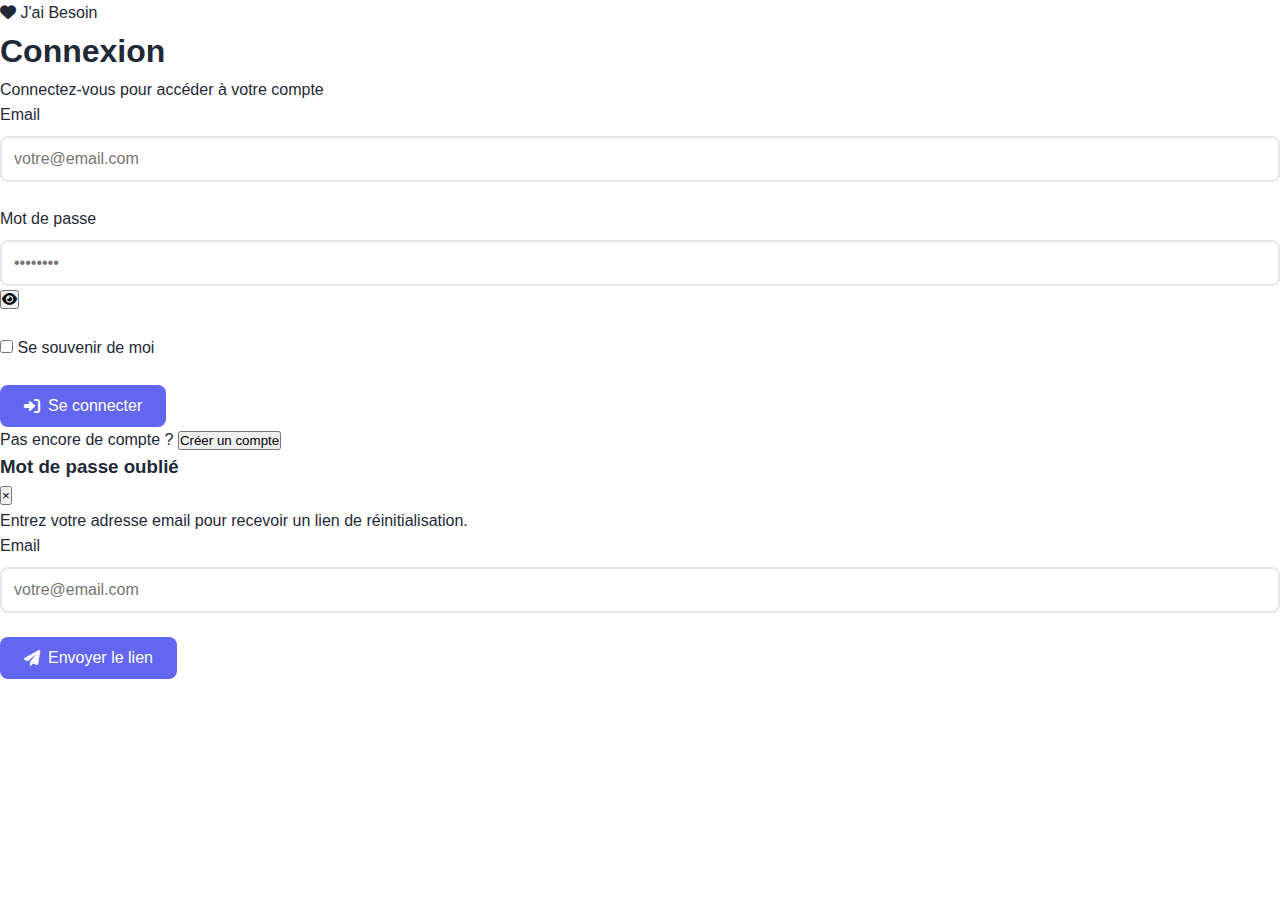
<file: login.html>
<!DOCTYPE html>
<html lang="fr">
<head>
    <meta charset="UTF-8">
    <meta name="viewport" content="width=device-width, initial-scale=1.0">
    <title>Connexion - J'ai Besoin</title>
    <link rel="stylesheet" href="styles.css">
    <link rel="stylesheet" href="https://cdnjs.cloudflare.com/ajax/libs/font-awesome/6.0.0/css/all.min.css">
</head>
<body>
    <div class="auth-container">
        <div class="auth-card">
            <div class="auth-header">
                <div class="logo">
                    <i class="fas fa-heart"></i>
                    <span>J'ai Besoin</span>
                </div>
                <h1 id="auth-title">Connexion</h1>
                <p id="auth-subtitle">Connectez-vous pour accéder à votre compte</p>
            </div>

            <!-- Formulaire de connexion -->
            <form id="login-form" class="auth-form">
                <div class="form-group">
                    <label class="form-label">Email</label>
                    <input type="email" id="login-email" class="form-input" placeholder="votre@email.com" required>
                </div>
                <div class="form-group">
                    <label class="form-label">Mot de passe</label>
                    <div class="password-input">
                        <input type="password" id="login-password" class="form-input" placeholder="••••••••" required>
                        <button type="button" class="password-toggle" onclick="togglePassword('login-password')">
                            <i class="fas fa-eye"></i>
                        </button>
                    </div>
                </div>
                <div class="form-group">
                    <label class="checkbox-label">
                        <input type="checkbox" id="remember-me">
                        <span class="checkmark"></span>
                        Se souvenir de moi
                    </label>
                </div>
                <button type="submit" class="btn btn-primary btn-full">
                    <i class="fas fa-sign-in-alt"></i>
                    Se connecter
                </button>
            </form>

            <!-- Formulaire d'inscription -->
            <form id="register-form" class="auth-form" style="display: none;">
                <div class="form-row">
                    <div class="form-group">
                        <label class="form-label">Prénom</label>
                        <input type="text" id="register-firstname" class="form-input" placeholder="Jean" required>
                    </div>
                    <div class="form-group">
                        <label class="form-label">Nom</label>
                        <input type="text" id="register-lastname" class="form-input" placeholder="Dupont" required>
                    </div>
                </div>
                <div class="form-group">
                    <label class="form-label">Email</label>
                    <input type="email" id="register-email" class="form-input" placeholder="votre@email.com" required>
                </div>
                <div class="form-group">
                    <label class="form-label">Téléphone (optionnel)</label>
                    <input type="tel" id="register-phone" class="form-input" placeholder="06 12 34 56 78">
                </div>
                <div class="form-group">
                    <label class="form-label">Mot de passe</label>
                    <div class="password-input">
                        <input type="password" id="register-password" class="form-input" placeholder="••••••••" required>
                        <button type="button" class="password-toggle" onclick="togglePassword('register-password')">
                            <i class="fas fa-eye"></i>
                        </button>
                    </div>
                    <div class="password-strength" id="password-strength"></div>
                </div>
                <div class="form-group">
                    <label class="form-label">Confirmer le mot de passe</label>
                    <div class="password-input">
                        <input type="password" id="register-confirm" class="form-input" placeholder="••••••••" required>
                        <button type="button" class="password-toggle" onclick="togglePassword('register-confirm')">
                            <i class="fas fa-eye"></i>
                        </button>
                    </div>
                </div>
                <div class="form-group">
                    <label class="form-label">Ville</label>
                    <input type="text" id="register-city" class="form-input" placeholder="Paris" required>
                </div>
                <div class="form-group">
                    <label class="form-label">Code postal</label>
                    <input type="text" id="register-postal" class="form-input" placeholder="75001" required>
                </div>
                <div class="form-group">
                    <label class="checkbox-label">
                        <input type="checkbox" id="accept-terms" required>
                        <span class="checkmark"></span>
                        J'accepte les <a href="#" class="link">conditions d'utilisation</a>
                    </label>
                </div>
                <div class="form-group">
                    <label class="checkbox-label">
                        <input type="checkbox" id="accept-newsletter">
                        <span class="checkmark"></span>
                        Je souhaite recevoir la newsletter
                    </label>
                </div>
                <button type="submit" class="btn btn-primary btn-full">
                    <i class="fas fa-user-plus"></i>
                    Créer mon compte
                </button>
            </form>

            <div class="auth-footer">
                <p id="auth-switch">
                    Pas encore de compte ? 
                    <button type="button" class="link-button" onclick="switchAuthMode()">Créer un compte</button>
                </p>
                <p id="forgot-password" style="display: none;">
                    <button type="button" class="link-button" onclick="showForgotPassword()">Mot de passe oublié ?</button>
                </p>
            </div>
        </div>
    </div>

    <!-- Modal de mot de passe oublié -->
    <div id="forgot-modal" class="modal">
        <div class="modal-content">
            <div class="modal-header">
                <h3>Mot de passe oublié</h3>
                <button class="modal-close" onclick="closeForgotModal()">&times;</button>
            </div>
            <div class="modal-body">
                <p>Entrez votre adresse email pour recevoir un lien de réinitialisation.</p>
                <form id="forgot-form">
                    <div class="form-group">
                        <label class="form-label">Email</label>
                        <input type="email" id="forgot-email" class="form-input" placeholder="votre@email.com" required>
                    </div>
                    <button type="submit" class="btn btn-primary btn-full">
                        <i class="fas fa-paper-plane"></i>
                        Envoyer le lien
                    </button>
                </form>
            </div>
        </div>
    </div>

    <script src="auth.js"></script>
</body>
</html>
</file>
<file: styles.css>
/* Reset et variables */
* {
  margin: 0;
  padding: 0;
  box-sizing: border-box;
}

:root {
  --primary-color: #6366f1;
  --primary-light: #818cf8;
  --primary-dark: #4f46e5;
  --secondary-color: #f59e0b;
  --success-color: #10b981;
  --warning-color: #f59e0b;
  --error-color: #ef4444;
  --text-primary: #1f2937;
  --text-secondary: #6b7280;
  --text-light: #9ca3af;
  --bg-primary: #ffffff;
  --bg-secondary: #f9fafb;
  --bg-accent: #fef3c7;
  --border-color: #e5e7eb;
  --border-light: #f3f4f6;
  --shadow-sm: 0 1px 2px 0 rgb(0 0 0 / 0.05);
  --shadow-md: 0 4px 6px -1px rgb(0 0 0 / 0.1);
  --shadow-lg: 0 10px 15px -3px rgb(0 0 0 / 0.1);
  --radius-sm: 0.375rem;
  --radius-md: 0.5rem;
  --radius-lg: 0.75rem;
  --radius-xl: 1rem;
}

body {
  font-family: "Inter", sans-serif;
  line-height: 1.6;
  color: var(--text-primary);
  background-color: var(--bg-primary);
}

.container {
  max-width: 1200px;
  margin: 0 auto;
  padding: 0 1rem;
}

/* Header */
.header {
  background: var(--bg-primary);
  box-shadow: var(--shadow-sm);
  position: sticky;
  top: 0;
  z-index: 1000;
}

.nav-container {
  max-width: 1200px;
  margin: 0 auto;
  padding: 0 1rem;
  display: flex;
  justify-content: space-between;
  align-items: center;
  height: 4rem;
}

.nav-brand {
  display: flex;
  align-items: center;
  gap: 0.5rem;
  font-size: 1.5rem;
  font-weight: 700;
  color: var(--primary-color);
}

.nav-brand i {
  color: var(--error-color);
}

.nav-menu {
  display: flex;
  gap: 2rem;
}

.nav-link {
  text-decoration: none;
  color: var(--text-secondary);
  font-weight: 500;
  transition: color 0.3s ease;
  position: relative;
}

.nav-link:hover,
.nav-link.active {
  color: var(--primary-color);
}

.nav-link.active::after {
  content: "";
  position: absolute;
  bottom: -0.5rem;
  left: 0;
  right: 0;
  height: 2px;
  background: var(--primary-color);
  border-radius: 1px;
}

.nav-toggle {
  display: none;
  flex-direction: column;
  cursor: pointer;
  gap: 0.25rem;
}

.nav-toggle span {
  width: 1.5rem;
  height: 2px;
  background: var(--text-primary);
  transition: all 0.3s ease;
}

/* Hero Section */
.hero {
  background: linear-gradient(135deg, var(--bg-secondary) 0%, var(--bg-accent) 100%);
  padding: 4rem 0;
}

.hero-container {
  max-width: 1200px;
  margin: 0 auto;
  padding: 0 1rem;
  display: grid;
  grid-template-columns: 1fr 1fr;
  gap: 3rem;
  align-items: center;
}

.hero-title {
  font-size: 3rem;
  font-weight: 700;
  line-height: 1.2;
  margin-bottom: 1.5rem;
  color: var(--text-primary);
}

.hero-subtitle {
  font-size: 1.25rem;
  color: var(--text-secondary);
  margin-bottom: 2rem;
  line-height: 1.6;
}

.hero-buttons {
  display: flex;
  gap: 1rem;
  flex-wrap: wrap;
}

.hero-image img {
  width: 100%;
  height: auto;
  border-radius: var(--radius-xl);
  box-shadow: var(--shadow-lg);
}

/* Buttons */
.btn {
  display: inline-flex;
  align-items: center;
  gap: 0.5rem;
  padding: 0.75rem 1.5rem;
  border-radius: var(--radius-md);
  text-decoration: none;
  font-weight: 500;
  transition: all 0.3s ease;
  border: none;
  cursor: pointer;
  font-size: 1rem;
}

.btn-primary {
  background: var(--primary-color);
  color: white;
}

.btn-primary:hover {
  background: var(--primary-dark);
  transform: translateY(-1px);
  box-shadow: var(--shadow-md);
}

.btn-secondary {
  background: var(--bg-primary);
  color: var(--primary-color);
  border: 2px solid var(--primary-color);
}

.btn-secondary:hover {
  background: var(--primary-color);
  color: white;
}

.btn-outline {
  background: transparent;
  color: var(--primary-color);
  border: 2px solid var(--primary-color);
}

.btn-outline:hover {
  background: var(--primary-color);
  color: white;
}

/* Sections */
.section-title {
  text-align: center;
  font-size: 2.5rem;
  font-weight: 700;
  margin-bottom: 3rem;
  color: var(--text-primary);
}

.features {
  padding: 5rem 0;
  background: var(--bg-primary);
}

.features-grid {
  display: grid;
  grid-template-columns: repeat(auto-fit, minmax(300px, 1fr));
  gap: 2rem;
}

.feature-card {
  text-align: center;
  padding: 2rem;
  border-radius: var(--radius-lg);
  background: var(--bg-secondary);
  transition: transform 0.3s ease;
}

.feature-card:hover {
  transform: translateY(-5px);
}

.feature-icon {
  width: 4rem;
  height: 4rem;
  background: var(--primary-color);
  border-radius: 50%;
  display: flex;
  align-items: center;
  justify-content: center;
  margin: 0 auto 1.5rem;
  color: white;
  font-size: 1.5rem;
}

.feature-card h3 {
  font-size: 1.5rem;
  font-weight: 600;
  margin-bottom: 1rem;
  color: var(--text-primary);
}

.feature-card p {
  color: var(--text-secondary);
  line-height: 1.6;
}

/* Categories */
.categories {
  padding: 5rem 0;
  background: var(--bg-secondary);
}

.categories-grid {
  display: grid;
  grid-template-columns: repeat(auto-fit, minmax(150px, 1fr));
  gap: 1.5rem;
}

.category-card {
  display: flex;
  flex-direction: column;
  align-items: center;
  gap: 1rem;
  padding: 2rem 1rem;
  background: var(--bg-primary);
  border-radius: var(--radius-lg);
  cursor: pointer;
  transition: all 0.3s ease;
  border: 2px solid transparent;
}

.category-card:hover {
  transform: translateY(-3px);
  box-shadow: var(--shadow-md);
  border-color: var(--primary-color);
}

.category-card i {
  font-size: 2rem;
  color: var(--primary-color);
}

.category-card span {
  font-weight: 500;
  color: var(--text-primary);
}

/* Recent Donations */
.recent-donations {
  padding: 5rem 0;
  background: var(--bg-primary);
}

.donations-grid {
  display: grid;
  grid-template-columns: repeat(auto-fill, minmax(280px, 1fr));
  gap: 2rem;
  margin-bottom: 3rem;
}

.donation-card {
  background: var(--bg-primary);
  border-radius: var(--radius-lg);
  overflow: hidden;
  box-shadow: var(--shadow-sm);
  transition: all 0.3s ease;
  border: 1px solid var(--border-light);
}

.donation-card:hover {
  transform: translateY(-3px);
  box-shadow: var(--shadow-md);
}

.donation-image {
  width: 100%;
  height: 200px;
  object-fit: cover;
}

.donation-content {
  padding: 1.5rem;
}

.donation-title {
  font-size: 1.25rem;
  font-weight: 600;
  margin-bottom: 0.5rem;
  color: var(--text-primary);
}

.donation-description {
  color: var(--text-secondary);
  margin-bottom: 1rem;
  display: -webkit-box;
  -webkit-line-clamp: 2;
  -webkit-box-orient: vertical;
  overflow: hidden;
}

.donation-meta {
  display: flex;
  justify-content: space-between;
  align-items: center;
  margin-bottom: 1rem;
}

.donation-location {
  display: flex;
  align-items: center;
  gap: 0.25rem;
  color: var(--text-light);
  font-size: 0.875rem;
}

.donation-category {
  background: var(--bg-accent);
  color: var(--secondary-color);
  padding: 0.25rem 0.75rem;
  border-radius: var(--radius-sm);
  font-size: 0.75rem;
  font-weight: 500;
}

/* Footer */
.footer {
  background: var(--text-primary);
  color: white;
  padding: 3rem 0 1rem;
}

.footer-content {
  display: grid;
  grid-template-columns: repeat(auto-fit, minmax(250px, 1fr));
  gap: 2rem;
  margin-bottom: 2rem;
}

.footer-brand {
  display: flex;
  align-items: center;
  gap: 0.5rem;
  font-size: 1.5rem;
  font-weight: 700;
  margin-bottom: 1rem;
}

.footer-brand i {
  color: var(--error-color);
}

.footer-section h4 {
  font-size: 1.125rem;
  font-weight: 600;
  margin-bottom: 1rem;
}

.footer-section ul {
  list-style: none;
}

.footer-section ul li {
  margin-bottom: 0.5rem;
}

.footer-section a {
  color: #d1d5db;
  text-decoration: none;
  transition: color 0.3s ease;
}

.footer-section a:hover {
  color: white;
}

.footer-bottom {
  border-top: 1px solid #374151;
  padding-top: 1rem;
  text-align: center;
  color: #9ca3af;
}

/* Utility Classes */
.text-center {
  text-align: center;
}

.mb-1 {
  margin-bottom: 0.25rem;
}
.mb-2 {
  margin-bottom: 0.5rem;
}
.mb-3 {
  margin-bottom: 0.75rem;
}
.mb-4 {
  margin-bottom: 1rem;
}

/* Responsive Design */
@media (max-width: 768px) {
  .nav-menu {
    position: fixed;
    top: 4rem;
    left: -100%;
    width: 100%;
    height: calc(100vh - 4rem);
    background: var(--bg-primary);
    flex-direction: column;
    justify-content: flex-start;
    align-items: center;
    padding-top: 2rem;
    transition: left 0.3s ease;
    box-shadow: var(--shadow-md);
  }

  .nav-menu.active {
    left: 0;
  }

  .nav-toggle {
    display: flex;
  }

  .nav-toggle.active span:nth-child(1) {
    transform: rotate(45deg) translate(5px, 5px);
  }

  .nav-toggle.active span:nth-child(2) {
    opacity: 0;
  }

  .nav-toggle.active span:nth-child(3) {
    transform: rotate(-45deg) translate(7px, -6px);
  }

  .hero-container {
    grid-template-columns: 1fr;
    text-align: center;
    gap: 2rem;
  }

  .hero-title {
    font-size: 2rem;
  }

  .hero-subtitle {
    font-size: 1.125rem;
  }

  .hero-buttons {
    justify-content: center;
  }

  .section-title {
    font-size: 2rem;
  }

  .features-grid {
    grid-template-columns: 1fr;
  }

  .categories-grid {
    grid-template-columns: repeat(2, 1fr);
  }

  .donations-grid {
    grid-template-columns: 1fr;
  }

  .footer-content {
    grid-template-columns: 1fr;
    text-align: center;
  }
}

@media (max-width: 480px) {
  .hero-title {
    font-size: 1.75rem;
  }

  .categories-grid {
    grid-template-columns: 1fr;
  }

  .btn {
    width: 100%;
    justify-content: center;
  }

  .hero-buttons {
    flex-direction: column;
  }
}

/* Form Styles */
.form-group {
  margin-bottom: 1.5rem;
}

.form-label {
  display: block;
  margin-bottom: 0.5rem;
  font-weight: 500;
  color: var(--text-primary);
}

.form-input,
.form-textarea,
.form-select {
  width: 100%;
  padding: 0.75rem;
  border: 2px solid var(--border-color);
  border-radius: var(--radius-md);
  font-size: 1rem;
  transition: border-color 0.3s ease;
}

.form-input:focus,
.form-textarea:focus,
.form-select:focus {
  outline: none;
  border-color: var(--primary-color);
}

.form-textarea {
  resize: vertical;
  min-height: 120px;
}

/* Card Styles */
.card {
  background: var(--bg-primary);
  border-radius: var(--radius-lg);
  padding: 2rem;
  box-shadow: var(--shadow-sm);
  border: 1px solid var(--border-light);
}

/* Map Styles */
.map-container {
  height: 300px;
  border-radius: var(--radius-md);
  overflow: hidden;
  margin-top: 1rem;
}

/* Message Styles */
.message {
  padding: 1rem;
  border-radius: var(--radius-md);
  margin-bottom: 1rem;
}

.message-success {
  background: #d1fae5;
  color: #065f46;
  border: 1px solid #a7f3d0;
}

.message-error {
  background: #fee2e2;
  color: #991b1b;
  border: 1px solid #fecaca;
}

.message-info {
  background: #dbeafe;
  color: #1e40af;
  border: 1px solid #93c5fd;
}
</file>
